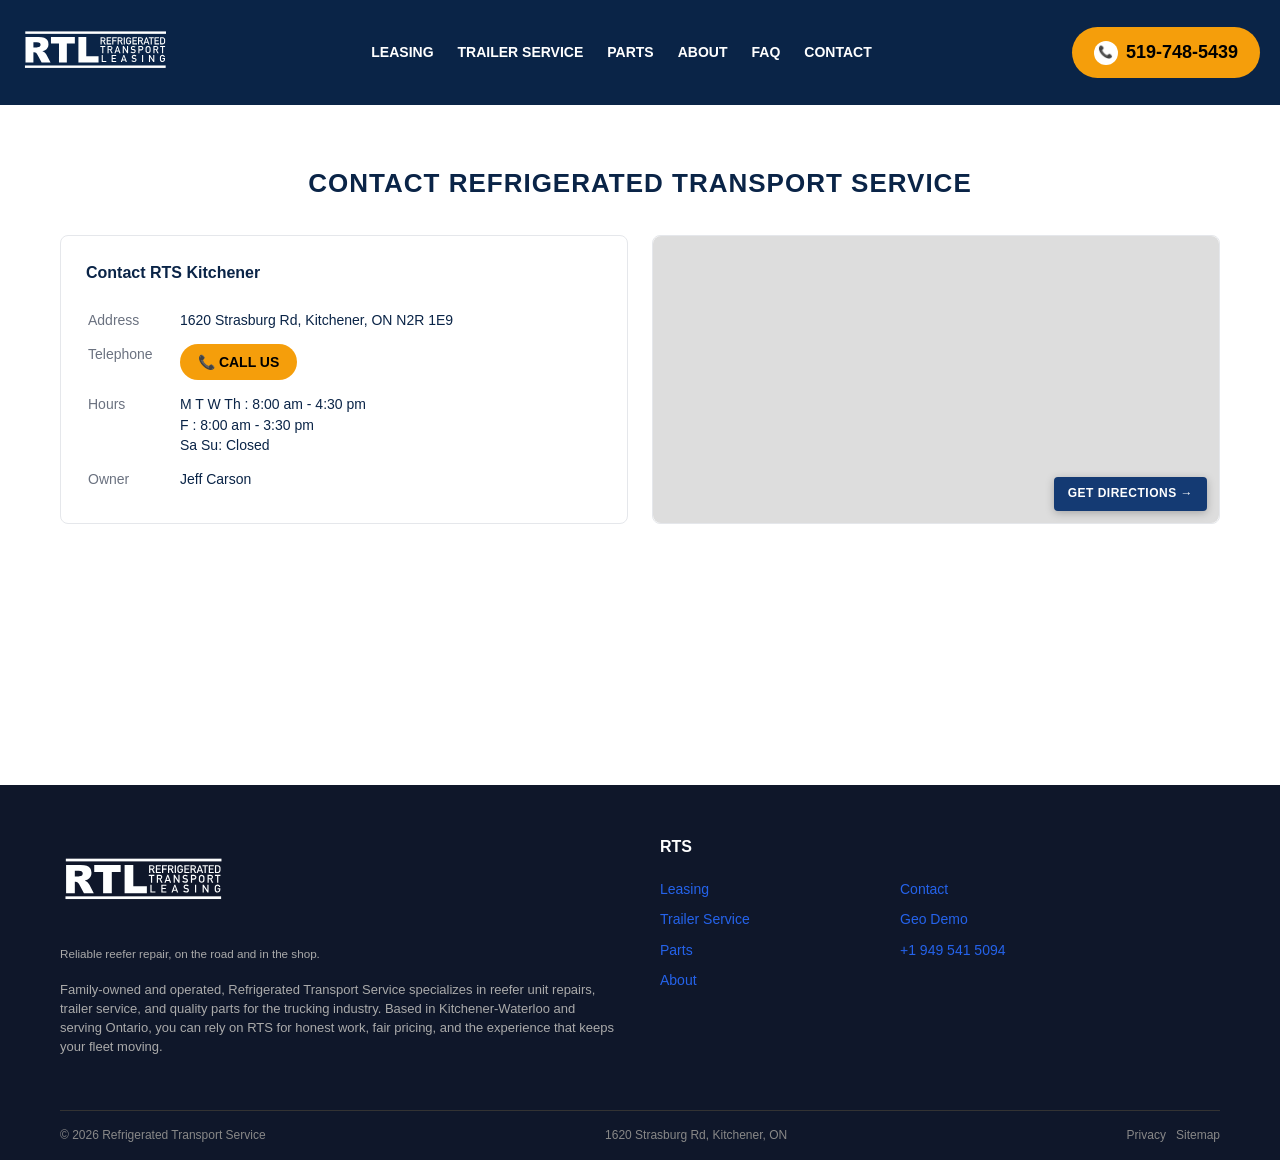
<file: contact.html>
<!DOCTYPE html>
<html lang="en">
<head>
<meta charset="UTF-8">
<meta name="viewport" content="width=device-width, initial-scale=1.0">
<title>Contact | Refrigerated Transport Service – Kitchener</title>
<link rel="stylesheet" href="styles.css?v=4">
<script type="application/ld+json">{"@context":"https://schema.org","@type":"LocalBusiness","@id":"#refrigerated-transport-service-(rts)","name":"Refrigerated Transport Service (RTS)","address":{"@type":"PostalAddress","streetAddress":"1620 Strasburg Rd, Kitchener, ON N2R 1E9","addressLocality":"Kitchener"},"telephone":"519-748-5439","openingHoursSpecification":[{"@type":"OpeningHoursSpecification","dayOfWeek":"Monday","opens":"08:00","closes":"16:30"},{"@type":"OpeningHoursSpecification","dayOfWeek":"Tuesday","opens":"08:00","closes":"16:30"},{"@type":"OpeningHoursSpecification","dayOfWeek":"Wednesday","opens":"08:00","closes":"16:30"},{"@type":"OpeningHoursSpecification","dayOfWeek":"Thursday","opens":"08:00","closes":"16:30"},{"@type":"OpeningHoursSpecification","dayOfWeek":"Friday","opens":"08:00","closes":"15:30"}],"aggregateRating":{"@type":"AggregateRating","ratingValue":4.8,"reviewCount":13},"areaServed":[{"@type":"City","name":"Kitchener"},{"@type":"Place","name":"Cambridge"},{"@type":"Place","name":"Guelph"},{"@type":"Place","name":"Windsor"},{"@type":"Place","name":"London"},{"@type":"Place","name":"Sarnia"},{"@type":"Place","name":"Chatham-Kent"},{"@type":"Place","name":"Brantford"},{"@type":"Place","name":"Stratford"},{"@type":"Place","name":"Woodstock"},{"@type":"Place","name":"St. Thomas"},{"@type":"Place","name":"Owen Sound"},{"@type":"Place","name":"Toronto"},{"@type":"Place","name":"Mississauga"},{"@type":"Place","name":"Brampton"},{"@type":"Place","name":"Hamilton"},{"@type":"Place","name":"Markham"},{"@type":"Place","name":"Vaughan"},{"@type":"Place","name":"Oakville"},{"@type":"Place","name":"Burlington"},{"@type":"Place","name":"Oshawa"},{"@type":"Place","name":"St. Catharines"},{"@type":"Place","name":"Niagara Falls"},{"@type":"Place","name":"Barrie"},{"@type":"Place","name":"Peterborough"},{"@type":"Place","name":"Waterloo Region"}],"hasOfferCatalog":{"@type":"OfferCatalog","name":"Refrigerated Transport Service (RTS) Services","itemListElement":[{"@type":"Service","name":"Reefer Diagnostics & Repair","description":"Service Thermo King SLX/SLX-i and Carrier Transicold Vector and X4 systems. Refrigerant levels, defrost cycles, control-board issues, electrical, and routine preventive maintenance. Handle R-404A, R-452A, and A2L refrigerants (R-454C). Top-ups, recharges, and full evacuations to spec.","provider":{"@type":"LocalBusiness","name":"Refrigerated Transport Service (RTS)"},"areaServed":{"@type":"AdministrativeArea","name":"Ontario"}},{"@type":"Service","name":"Trailer Service & Repair","description":"Brakes, lighting, suspension, doors, and structural repairs. Keep trailers DOT-inspection ready and back on the road quickly. From routine maintenance to emergency fixes for Utility, Great Dane, Wabash, and Hyundai trailers.","provider":{"@type":"LocalBusiness","name":"Refrigerated Transport Service (RTS)"},"areaServed":{"@type":"AdministrativeArea","name":"Ontario"}},{"@type":"Service","name":"Mobile On-Site Repair","description":"Come to your yard or roadside across Ontario to get equipment back on the road quickly, minimizing downtime and protecting loads. Critical for cold-chain fleets where every hour a reefer is broken means freight at risk.","provider":{"@type":"LocalBusiness","name":"Refrigerated Transport Service (RTS)"},"areaServed":{"@type":"AdministrativeArea","name":"Ontario"}},{"@type":"Service","name":"Parts & Accessories","description":"Genuine OEM and quality aftermarket parts in stock for same-day turnaround. Drive belts, door seals, gaskets, filters, refrigerant, temperature sensors, brake and suspension components \u2014 all DOT-spec.","provider":{"@type":"LocalBusiness","name":"Refrigerated Transport Service (RTS)"},"areaServed":{"@type":"AdministrativeArea","name":"Ontario"}},{"@type":"Service","name":"Refrigerated Trailer Leasing","description":"53' reefer trailers for rent. Outside: 53' L \u00d7 102\u215c' W \u00d7 13' 6' H. Inside: 52.58' L \u00d7 97\u00bd' W \u00d7 104\u215b' H. GVWR 65,000 lbs, payload 55,000 lbs. Designed to maintain specific temperatures for safe transport of perishables.","provider":{"@type":"LocalBusiness","name":"Refrigerated Transport Service (RTS)"},"areaServed":{"@type":"AdministrativeArea","name":"Ontario"}}]}}</script>
</head>
<body>

  <!-- Main nav -->
  <nav class="main-nav">
    <a class="logo" href="index.html" aria-label="Refrigerated Transport Service - home">
      <img src="assets/logo.svg"
           onerror="this.onerror=null;this.src='https://placehold.co/200x40/ffffff/143a73?text=RTS+LOGO';"
           alt="Refrigerated Transport Service logo">
    </a>
    <button class="hamburger" aria-label="Menu" aria-expanded="false" aria-controls="primary-nav">
      <span></span><span></span><span></span>
    </button>
    <ul class="nav-links" id="primary-nav">
      <li><a href="leasing.html">LEASING</a></li>
      <li><a href="trailer-service.html">TRAILER SERVICE</a></li>
      <li><a href="parts.html">PARTS</a></li>
      <li><a href="about.html">ABOUT</a></li>
      <li><a href="faq.html">FAQ</a></li>
      <li><a href="contact.html">CONTACT</a></li>
    </ul>
    <a href="tel:+15197485439" class="phone-btn">519-748-5439</a>
  </nav>

  <!-- Contact page -->
  <section class="services-row contact-page">
    <div class="container">
      <h1 class="contact-page-heading">Contact Refrigerated Transport Service</h1>
      <div class="contact-page-grid">
        <div class="service-card">
          <h3>Contact RTS Kitchener</h3>
          <table class="contact-table">
            <tr><td>Address</td><td>1620 Strasburg Rd, Kitchener, ON N2R 1E9</td></tr>
            <tr><td>Telephone</td><td><a class="call-btn" href="tel:+15197485439">📞 CALL US</a></td></tr>
            <tr><td>Hours</td><td>M T W Th : 8:00 am - 4:30 pm<br>F : 8:00 am - 3:30 pm<br>Sa Su: Closed</td></tr>
            <tr><td>Owner</td><td>Jeff Carson</td></tr>
          </table>
        </div>
        <div class="service-card" style="padding:0;">
          <div class="map-card">
            <iframe
              src="https://maps.google.com/maps?q=Refrigerated+Transport+Service,+1620+Strasburg+Rd,+Kitchener,+ON+N2R+1E9&z=16&output=embed"
              allowfullscreen=""
              loading="lazy"
              referrerpolicy="no-referrer-when-downgrade"
              title="RTS Kitchener location map">
            </iframe>
            <a class="map-directions"
               href="https://www.google.com/maps/place/Refrigerated+Transport+Service/@43.3980952,-80.4681545,17z/data=!4m14!1m7!3m6!1s0x882bf55a2234cfe5:0xb8d7e15591bd03b4!2sRefrigerated+Transport+Service!8m2!3d43.3980952!4d-80.4681545!16s%2Fg%2F1tlbk621!3m5!1s0x882bf55a2234cfe5:0xb8d7e15591bd03b4!8m2!3d43.3980952!4d-80.4681545!16s%2Fg%2F1tlbk621"
               target="_blank" rel="noopener">Get Directions →</a>
          </div>
        </div>
      </div>
    </div>
  </section>

  <!-- Footer -->
  <footer>
    <div class="container">
      <div class="footer-grid">
        <div>
          <div class="logo">
            <img src="assets/logo.svg"
                 onerror="this.onerror=null;this.src='https://placehold.co/200x40/0f172a/ffffff?text=RTS+LOGO';"
                 alt="Refrigerated Transport Service">
          </div>
          <small style="color:#aaa;">Reliable reefer repair, on the road and in the shop.</small>
          <p style="margin-top:18px;color:#aaa;font-size:13px;">
            Family-owned and operated, Refrigerated Transport Service specializes in reefer unit repairs, trailer
            service, and quality parts for the trucking industry. Based in Kitchener-Waterloo and serving
            Ontario, you can rely on RTS for honest work, fair pricing, and the experience that keeps your fleet
            moving.
          </p>
        </div>

        <div>
          <h4>RTS</h4>
          <ul>
            <li><a href="leasing.html">Leasing</a></li>
            <li><a href="trailer-service.html">Trailer Service</a></li>
            <li><a href="parts.html">Parts</a></li>
            <li><a href="about.html">About</a></li>
            <li><a href="contact.html">Contact</a></li>
            <li><a href="geo-demo/index.html">Geo Demo</a></li>
            <li><a href="tel:+19495415094">+1 949 541 5094</a></li>
          </ul>
        </div>

      </div>

      <div class="footer-bottom">
        <span>© 2026 Refrigerated Transport Service</span>
        <span class="powered">1620 Strasburg Rd, Kitchener, ON</span>
        <span><a href="#">Privacy</a> &nbsp; <a href="#">Sitemap</a></span>
      </div>
    </div>
  </footer>

<script src="scripts.js" defer></script>
</body>
</html>
</file>
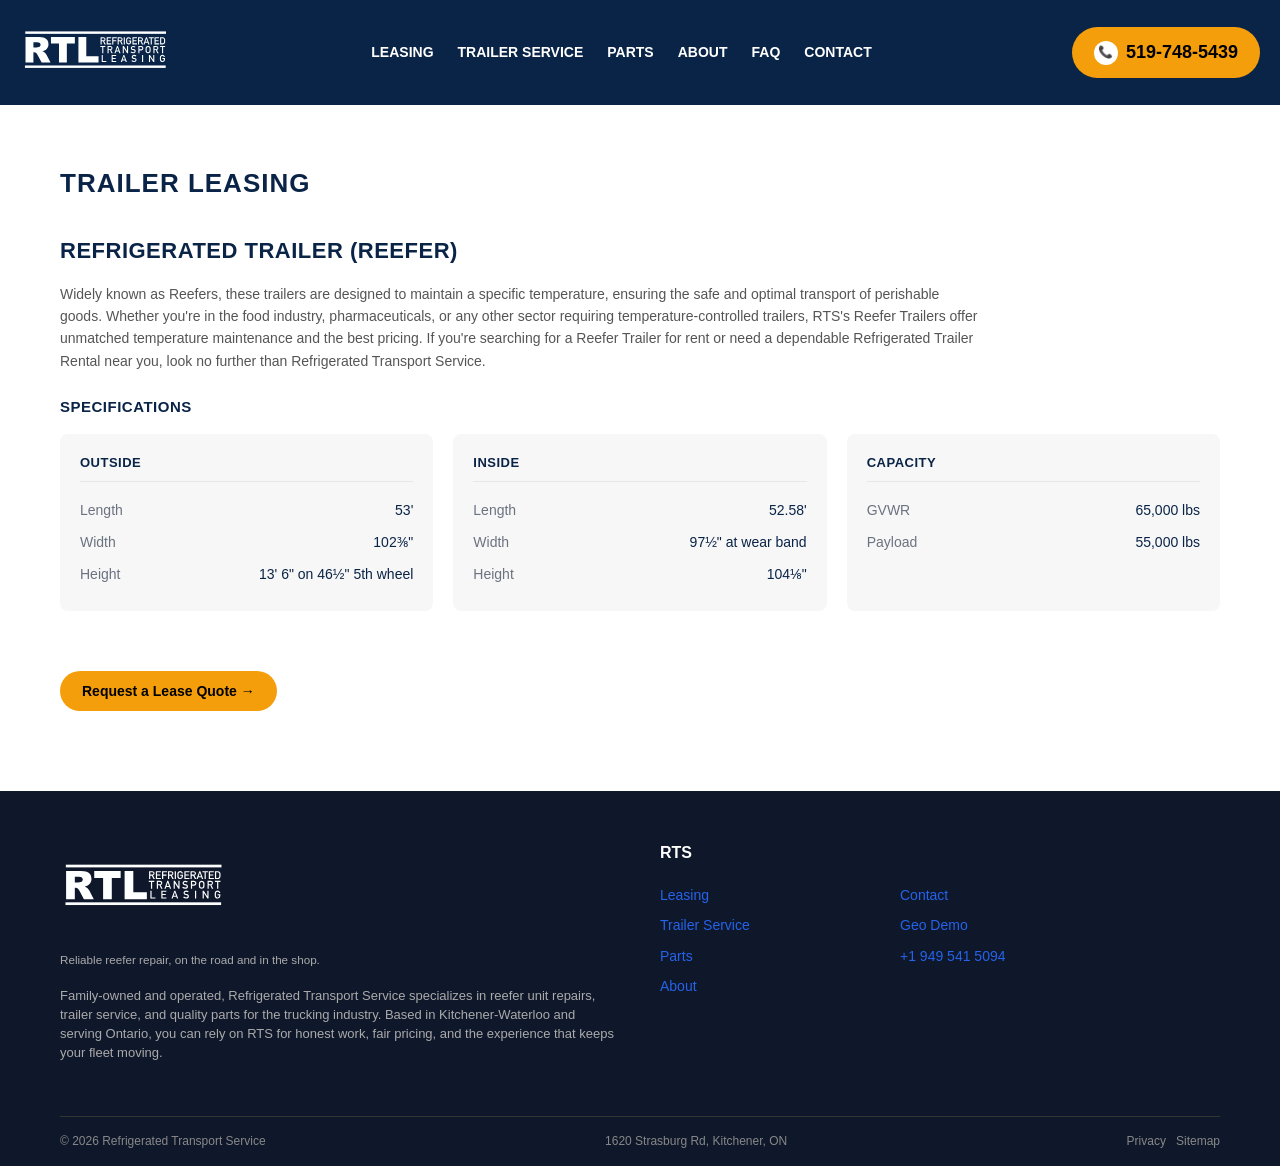
<file: leasing.html>
<!DOCTYPE html>
<html lang="en">
<head>
<meta charset="UTF-8">
<meta name="viewport" content="width=device-width, initial-scale=1.0">
<title>Leasing | Refrigerated Transport Service – Kitchener</title>
<link rel="stylesheet" href="styles.css?v=4">
<script type="application/ld+json">{"@context":"https://schema.org","@type":"LocalBusiness","@id":"#refrigerated-transport-service-(rts)","name":"Refrigerated Transport Service (RTS)","address":{"@type":"PostalAddress","streetAddress":"1620 Strasburg Rd, Kitchener, ON N2R 1E9","addressLocality":"Kitchener"},"telephone":"519-748-5439","openingHoursSpecification":[{"@type":"OpeningHoursSpecification","dayOfWeek":"Monday","opens":"08:00","closes":"16:30"},{"@type":"OpeningHoursSpecification","dayOfWeek":"Tuesday","opens":"08:00","closes":"16:30"},{"@type":"OpeningHoursSpecification","dayOfWeek":"Wednesday","opens":"08:00","closes":"16:30"},{"@type":"OpeningHoursSpecification","dayOfWeek":"Thursday","opens":"08:00","closes":"16:30"},{"@type":"OpeningHoursSpecification","dayOfWeek":"Friday","opens":"08:00","closes":"15:30"}],"aggregateRating":{"@type":"AggregateRating","ratingValue":4.8,"reviewCount":13},"areaServed":[{"@type":"City","name":"Kitchener"},{"@type":"Place","name":"Cambridge"},{"@type":"Place","name":"Guelph"},{"@type":"Place","name":"Windsor"},{"@type":"Place","name":"London"},{"@type":"Place","name":"Sarnia"},{"@type":"Place","name":"Chatham-Kent"},{"@type":"Place","name":"Brantford"},{"@type":"Place","name":"Stratford"},{"@type":"Place","name":"Woodstock"},{"@type":"Place","name":"St. Thomas"},{"@type":"Place","name":"Owen Sound"},{"@type":"Place","name":"Toronto"},{"@type":"Place","name":"Mississauga"},{"@type":"Place","name":"Brampton"},{"@type":"Place","name":"Hamilton"},{"@type":"Place","name":"Markham"},{"@type":"Place","name":"Vaughan"},{"@type":"Place","name":"Oakville"},{"@type":"Place","name":"Burlington"},{"@type":"Place","name":"Oshawa"},{"@type":"Place","name":"St. Catharines"},{"@type":"Place","name":"Niagara Falls"},{"@type":"Place","name":"Barrie"},{"@type":"Place","name":"Peterborough"},{"@type":"Place","name":"Waterloo Region"}],"hasOfferCatalog":{"@type":"OfferCatalog","name":"Refrigerated Transport Service (RTS) Services","itemListElement":[{"@type":"Service","name":"Reefer Diagnostics & Repair","description":"Service Thermo King SLX/SLX-i and Carrier Transicold Vector and X4 systems. Refrigerant levels, defrost cycles, control-board issues, electrical, and routine preventive maintenance. Handle R-404A, R-452A, and A2L refrigerants (R-454C). Top-ups, recharges, and full evacuations to spec.","provider":{"@type":"LocalBusiness","name":"Refrigerated Transport Service (RTS)"},"areaServed":{"@type":"AdministrativeArea","name":"Ontario"}},{"@type":"Service","name":"Trailer Service & Repair","description":"Brakes, lighting, suspension, doors, and structural repairs. Keep trailers DOT-inspection ready and back on the road quickly. From routine maintenance to emergency fixes for Utility, Great Dane, Wabash, and Hyundai trailers.","provider":{"@type":"LocalBusiness","name":"Refrigerated Transport Service (RTS)"},"areaServed":{"@type":"AdministrativeArea","name":"Ontario"}},{"@type":"Service","name":"Mobile On-Site Repair","description":"Come to your yard or roadside across Ontario to get equipment back on the road quickly, minimizing downtime and protecting loads. Critical for cold-chain fleets where every hour a reefer is broken means freight at risk.","provider":{"@type":"LocalBusiness","name":"Refrigerated Transport Service (RTS)"},"areaServed":{"@type":"AdministrativeArea","name":"Ontario"}},{"@type":"Service","name":"Parts & Accessories","description":"Genuine OEM and quality aftermarket parts in stock for same-day turnaround. Drive belts, door seals, gaskets, filters, refrigerant, temperature sensors, brake and suspension components \u2014 all DOT-spec.","provider":{"@type":"LocalBusiness","name":"Refrigerated Transport Service (RTS)"},"areaServed":{"@type":"AdministrativeArea","name":"Ontario"}},{"@type":"Service","name":"Refrigerated Trailer Leasing","description":"53' reefer trailers for rent. Outside: 53' L \u00d7 102\u215c' W \u00d7 13' 6' H. Inside: 52.58' L \u00d7 97\u00bd' W \u00d7 104\u215b' H. GVWR 65,000 lbs, payload 55,000 lbs. Designed to maintain specific temperatures for safe transport of perishables.","provider":{"@type":"LocalBusiness","name":"Refrigerated Transport Service (RTS)"},"areaServed":{"@type":"AdministrativeArea","name":"Ontario"}}]}}</script>
</head>
<body>

  <!-- Main nav -->
  <nav class="main-nav">
    <a class="logo" href="index.html" aria-label="Refrigerated Transport Service - home">
      <img src="assets/logo.svg"
           onerror="this.onerror=null;this.src='https://placehold.co/200x40/ffffff/143a73?text=RTS+LOGO';"
           alt="Refrigerated Transport Service logo">
    </a>
    <button class="hamburger" aria-label="Menu" aria-expanded="false" aria-controls="primary-nav">
      <span></span><span></span><span></span>
    </button>
    <ul class="nav-links" id="primary-nav">
      <li><a href="leasing.html">LEASING</a></li>
      <li><a href="trailer-service.html">TRAILER SERVICE</a></li>
      <li><a href="parts.html">PARTS</a></li>
      <li><a href="about.html">ABOUT</a></li>
      <li><a href="faq.html">FAQ</a></li>
      <li><a href="contact.html">CONTACT</a></li>
    </ul>
    <a href="tel:+15197485439" class="phone-btn">519-748-5439</a>
  </nav>

  <!-- Leasing page -->
  <section class="info-row reefer-page leasing-page">
    <div class="container">
      <h1 class="page-heading">Trailer Leasing</h1>

      <div class="leasing-item">
        <h2>Refrigerated Trailer (Reefer)</h2>
        <p>
          Widely known as Reefers, these trailers are designed to maintain a specific temperature, ensuring the
          safe and optimal transport of perishable goods. Whether you're in the food industry, pharmaceuticals,
          or any other sector requiring temperature-controlled trailers, RTS's Reefer Trailers offer unmatched
          temperature maintenance and the best pricing. If you're searching for a Reefer Trailer for rent or
          need a dependable Refrigerated Trailer Rental near you, look no further than Refrigerated Transport
          Service.
        </p>

        <h3>Specifications</h3>
        <div class="specs-grid">
          <div class="spec-block">
            <h4>Outside</h4>
            <table>
              <tr><td>Length</td><td>53'</td></tr>
              <tr><td>Width</td><td>102⅜"</td></tr>
              <tr><td>Height</td><td>13' 6" on 46½" 5th wheel</td></tr>
            </table>
          </div>
          <div class="spec-block">
            <h4>Inside</h4>
            <table>
              <tr><td>Length</td><td>52.58'</td></tr>
              <tr><td>Width</td><td>97½" at wear band</td></tr>
              <tr><td>Height</td><td>104⅛"</td></tr>
            </table>
          </div>
          <div class="spec-block">
            <h4>Capacity</h4>
            <table>
              <tr><td>GVWR</td><td>65,000 lbs</td></tr>
              <tr><td>Payload</td><td>55,000 lbs</td></tr>
            </table>
          </div>
        </div>
      </div>

      <a href="tel:+15197485439" class="page-cta">Request a Lease Quote →</a>
    </div>
  </section>

  <!-- Footer -->
  <footer>
    <div class="container">
      <div class="footer-grid">
        <div>
          <div class="logo">
            <img src="assets/logo.svg"
                 onerror="this.onerror=null;this.src='https://placehold.co/200x40/0f172a/ffffff?text=RTS+LOGO';"
                 alt="Refrigerated Transport Service">
          </div>
          <small style="color:#aaa;">Reliable reefer repair, on the road and in the shop.</small>
          <p style="margin-top:18px;color:#aaa;font-size:13px;">
            Family-owned and operated, Refrigerated Transport Service specializes in reefer unit repairs, trailer
            service, and quality parts for the trucking industry. Based in Kitchener-Waterloo and serving
            Ontario, you can rely on RTS for honest work, fair pricing, and the experience that keeps your fleet
            moving.
          </p>
        </div>

        <div>
          <h4>RTS</h4>
          <ul>
            <li><a href="leasing.html">Leasing</a></li>
            <li><a href="trailer-service.html">Trailer Service</a></li>
            <li><a href="parts.html">Parts</a></li>
            <li><a href="about.html">About</a></li>
            <li><a href="contact.html">Contact</a></li>
            <li><a href="geo-demo/index.html">Geo Demo</a></li>
            <li><a href="tel:+19495415094">+1 949 541 5094</a></li>
          </ul>
        </div>

      </div>

      <div class="footer-bottom">
        <span>© 2026 Refrigerated Transport Service</span>
        <span class="powered">1620 Strasburg Rd, Kitchener, ON</span>
        <span><a href="#">Privacy</a> &nbsp; <a href="#">Sitemap</a></span>
      </div>
    </div>
  </footer>
<script src="scripts.js" defer></script>
</body>
</html>
</file>
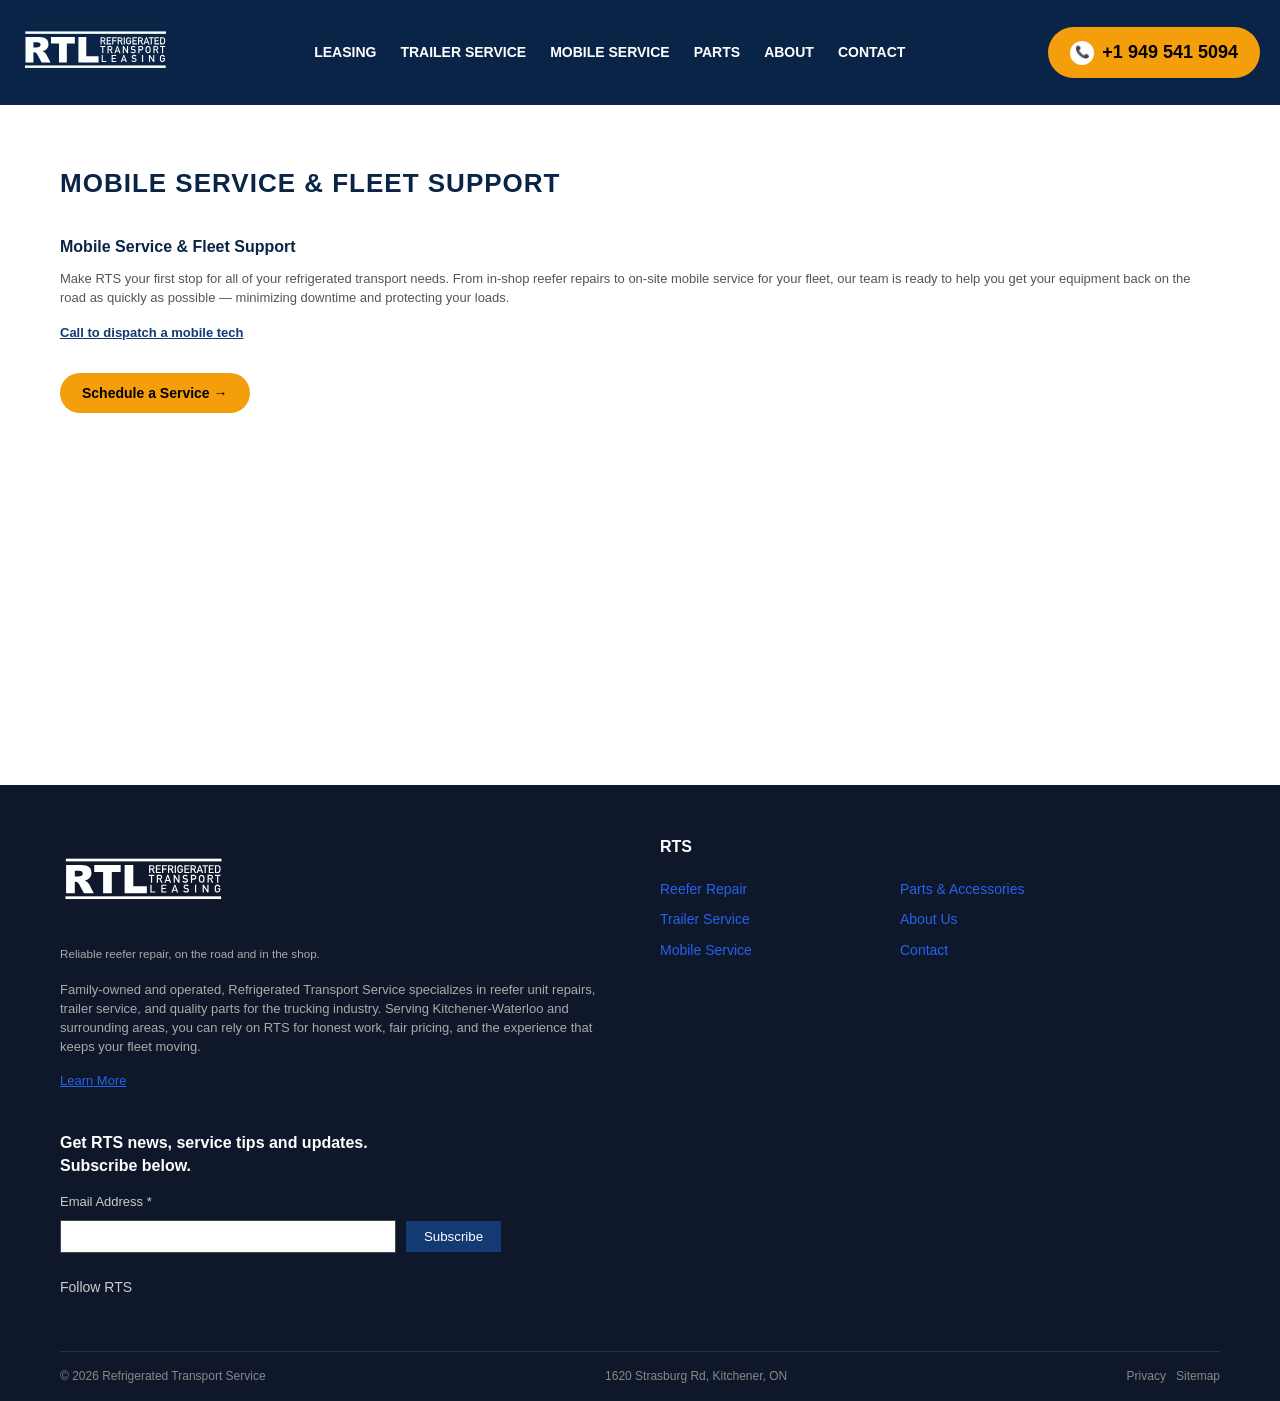
<file: mobile-service.html>
<!DOCTYPE html>
<html lang="en">
<head>
<meta charset="UTF-8">
<meta name="viewport" content="width=device-width, initial-scale=1.0">
<title>Mobile Service | Refrigerated Transport Service – Kitchener</title>
<link rel="stylesheet" href="styles.css">
</head>
<body>

  <!-- Main nav -->
  <nav class="main-nav">
    <a class="logo" href="index.html" aria-label="Refrigerated Transport Service - home">
      <img src="assets/logo.svg"
           onerror="this.onerror=null;this.src='https://placehold.co/200x40/ffffff/143a73?text=RTS+LOGO';"
           alt="Refrigerated Transport Service logo">
    </a>
    <button class="hamburger" aria-label="Menu" aria-expanded="false" aria-controls="primary-nav">
      <span></span><span></span><span></span>
    </button>
    <ul class="nav-links" id="primary-nav">
      <li><a href="leasing.html">LEASING</a></li>
      <li><a href="trailer-service.html">TRAILER SERVICE</a></li>
      <li><a href="mobile-service.html">MOBILE SERVICE</a></li>
      <li><a href="#parts">PARTS</a></li>
      <li><a href="about.html">ABOUT</a></li>
      <li><a href="contact.html">CONTACT</a></li>
    </ul>
    <a href="tel:+19495415094" class="phone-btn">+1 949 541 5094</a>
  </nav>

  <!-- Reefer Repair page -->
  <section class="info-row reefer-page mobile-page">
    <div class="container">
      <h1 class="page-heading">Mobile Service &amp; Fleet Support</h1>
      <div class="info-grid">
        <div class="info-item">
          <div>
            <h3>Mobile Service &amp; Fleet Support</h3>
            <p>
              Make RTS your first stop for all of your refrigerated transport needs. From in-shop reefer repairs
              to on-site mobile service for your fleet, our team is ready to help you get your equipment back
              on the road as quickly as possible — minimizing downtime and protecting your loads.
            </p>
            <a href="tel:+19495415094">Call to dispatch a mobile tech</a>
          </div>
        </div>
      </div>
      <a href="tel:+19495415094" class="page-cta">Schedule a Service →</a>
    </div>
  </section>

  <!-- Footer -->
  <footer>
    <div class="container">
      <div class="footer-grid">
        <div>
          <div class="logo">
            <img src="assets/logo.svg"
                 onerror="this.onerror=null;this.src='https://placehold.co/200x40/0f172a/ffffff?text=RTS+LOGO';"
                 alt="Refrigerated Transport Service">
          </div>
          <small style="color:#aaa;">Reliable reefer repair, on the road and in the shop.</small>
          <p style="margin-top:18px;color:#aaa;font-size:13px;">
            Family-owned and operated, Refrigerated Transport Service specializes in reefer unit repairs, trailer
            service, and quality parts for the trucking industry. Serving Kitchener-Waterloo and surrounding
            areas, you can rely on RTS for honest work, fair pricing, and the experience that keeps your fleet
            moving.
          </p>
          <a href="#" class="learn-more">Learn More</a>
        </div>

        <div>
          <h4>RTS</h4>
          <ul>
            <li><a href="#">Reefer Repair</a></li>
            <li><a href="#">Trailer Service</a></li>
            <li><a href="#">Mobile Service</a></li>
            <li><a href="#">Parts &amp; Accessories</a></li>
            <li><a href="#">About Us</a></li>
            <li><a href="#">Contact</a></li>
          </ul>
        </div>

        <div>
          <h4>Get RTS news, service tips and updates.<br>Subscribe below.</h4>
          <form class="newsletter" onsubmit="event.preventDefault();">
            <label style="display:block;margin-bottom:8px;font-size:13px;">Email Address *</label>
            <input type="email" placeholder="">
            <button type="submit">Subscribe</button>
          </form>
          <p style="margin-top:24px;">Follow RTS</p>
        </div>
      </div>

      <div class="footer-bottom">
        <span>© 2026 Refrigerated Transport Service</span>
        <span class="powered">1620 Strasburg Rd, Kitchener, ON</span>
        <span><a href="#">Privacy</a> &nbsp; <a href="#">Sitemap</a></span>
      </div>
    </div>
  </footer>

<script src="scripts.js" defer></script>
</body>
</html>
</file>
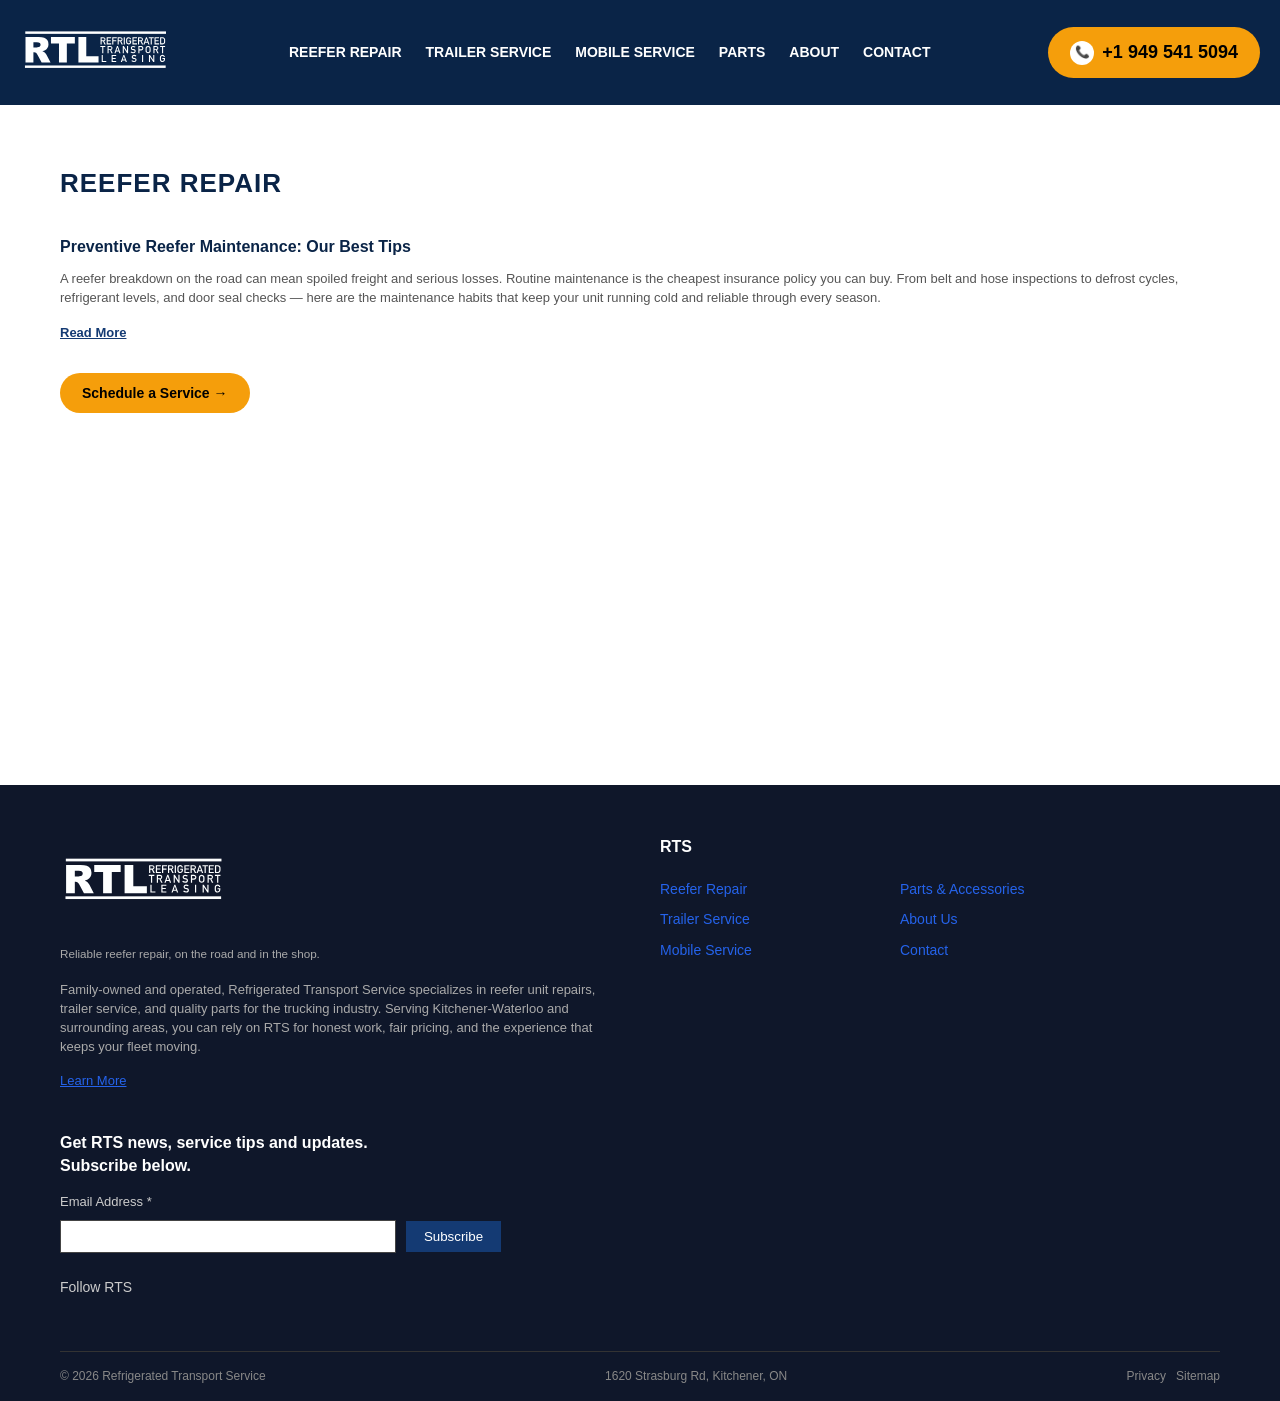
<file: reefer-repair.html>
<!DOCTYPE html>
<html lang="en">
<head>
<meta charset="UTF-8">
<meta name="viewport" content="width=device-width, initial-scale=1.0">
<title>Reefer Repair | Refrigerated Transport Service – Kitchener</title>
<link rel="stylesheet" href="styles.css">
</head>
<body>

  <!-- Main nav -->
  <nav class="main-nav">
    <a class="logo" href="index.html" aria-label="Refrigerated Transport Service - home">
      <img src="assets/logo.svg"
           onerror="this.onerror=null;this.src='https://placehold.co/200x40/ffffff/143a73?text=RTS+LOGO';"
           alt="Refrigerated Transport Service logo">
    </a>
    <button class="hamburger" aria-label="Menu" aria-expanded="false" aria-controls="primary-nav">
      <span></span><span></span><span></span>
    </button>
    <ul class="nav-links" id="primary-nav">
      <li><a href="reefer-repair.html">REEFER REPAIR</a></li>
      <li><a href="#trailer">TRAILER SERVICE</a></li>
      <li><a href="mobile-service.html">MOBILE SERVICE</a></li>
      <li><a href="#parts">PARTS</a></li>
      <li><a href="about.html">ABOUT</a></li>
      <li><a href="contact.html">CONTACT</a></li>
    </ul>
    <a href="tel:+19495415094" class="phone-btn">+1 949 541 5094</a>
  </nav>

  <!-- Reefer Repair page -->
  <section class="info-row reefer-page">
    <div class="container">
      <h1 class="page-heading">Reefer Repair</h1>
      <div class="info-grid">
        <div class="info-item">
          <div>
            <h3>Preventive Reefer Maintenance: Our Best Tips</h3>
            <p>
              A reefer breakdown on the road can mean spoiled freight and serious losses. Routine maintenance is
              the cheapest insurance policy you can buy. From belt and hose inspections to defrost cycles,
              refrigerant levels, and door seal checks — here are the maintenance habits that keep your unit
              running cold and reliable through every season.
            </p>
            <a href="#">Read More</a>
          </div>
        </div>
      </div>
      <a href="tel:+19495415094" class="page-cta">Schedule a Service →</a>
    </div>
  </section>

  <!-- Footer -->
  <footer>
    <div class="container">
      <div class="footer-grid">
        <div>
          <div class="logo">
            <img src="assets/logo.svg"
                 onerror="this.onerror=null;this.src='https://placehold.co/200x40/0f172a/ffffff?text=RTS+LOGO';"
                 alt="Refrigerated Transport Service">
          </div>
          <small style="color:#aaa;">Reliable reefer repair, on the road and in the shop.</small>
          <p style="margin-top:18px;color:#aaa;font-size:13px;">
            Family-owned and operated, Refrigerated Transport Service specializes in reefer unit repairs, trailer
            service, and quality parts for the trucking industry. Serving Kitchener-Waterloo and surrounding
            areas, you can rely on RTS for honest work, fair pricing, and the experience that keeps your fleet
            moving.
          </p>
          <a href="#" class="learn-more">Learn More</a>
        </div>

        <div>
          <h4>RTS</h4>
          <ul>
            <li><a href="#">Reefer Repair</a></li>
            <li><a href="#">Trailer Service</a></li>
            <li><a href="#">Mobile Service</a></li>
            <li><a href="#">Parts &amp; Accessories</a></li>
            <li><a href="#">About Us</a></li>
            <li><a href="#">Contact</a></li>
          </ul>
        </div>

        <div>
          <h4>Get RTS news, service tips and updates.<br>Subscribe below.</h4>
          <form class="newsletter" onsubmit="event.preventDefault();">
            <label style="display:block;margin-bottom:8px;font-size:13px;">Email Address *</label>
            <input type="email" placeholder="">
            <button type="submit">Subscribe</button>
          </form>
          <p style="margin-top:24px;">Follow RTS</p>
        </div>
      </div>

      <div class="footer-bottom">
        <span>© 2026 Refrigerated Transport Service</span>
        <span class="powered">1620 Strasburg Rd, Kitchener, ON</span>
        <span><a href="#">Privacy</a> &nbsp; <a href="#">Sitemap</a></span>
      </div>
    </div>
  </footer>

<script src="scripts.js" defer></script>
</body>
</html>
</file>
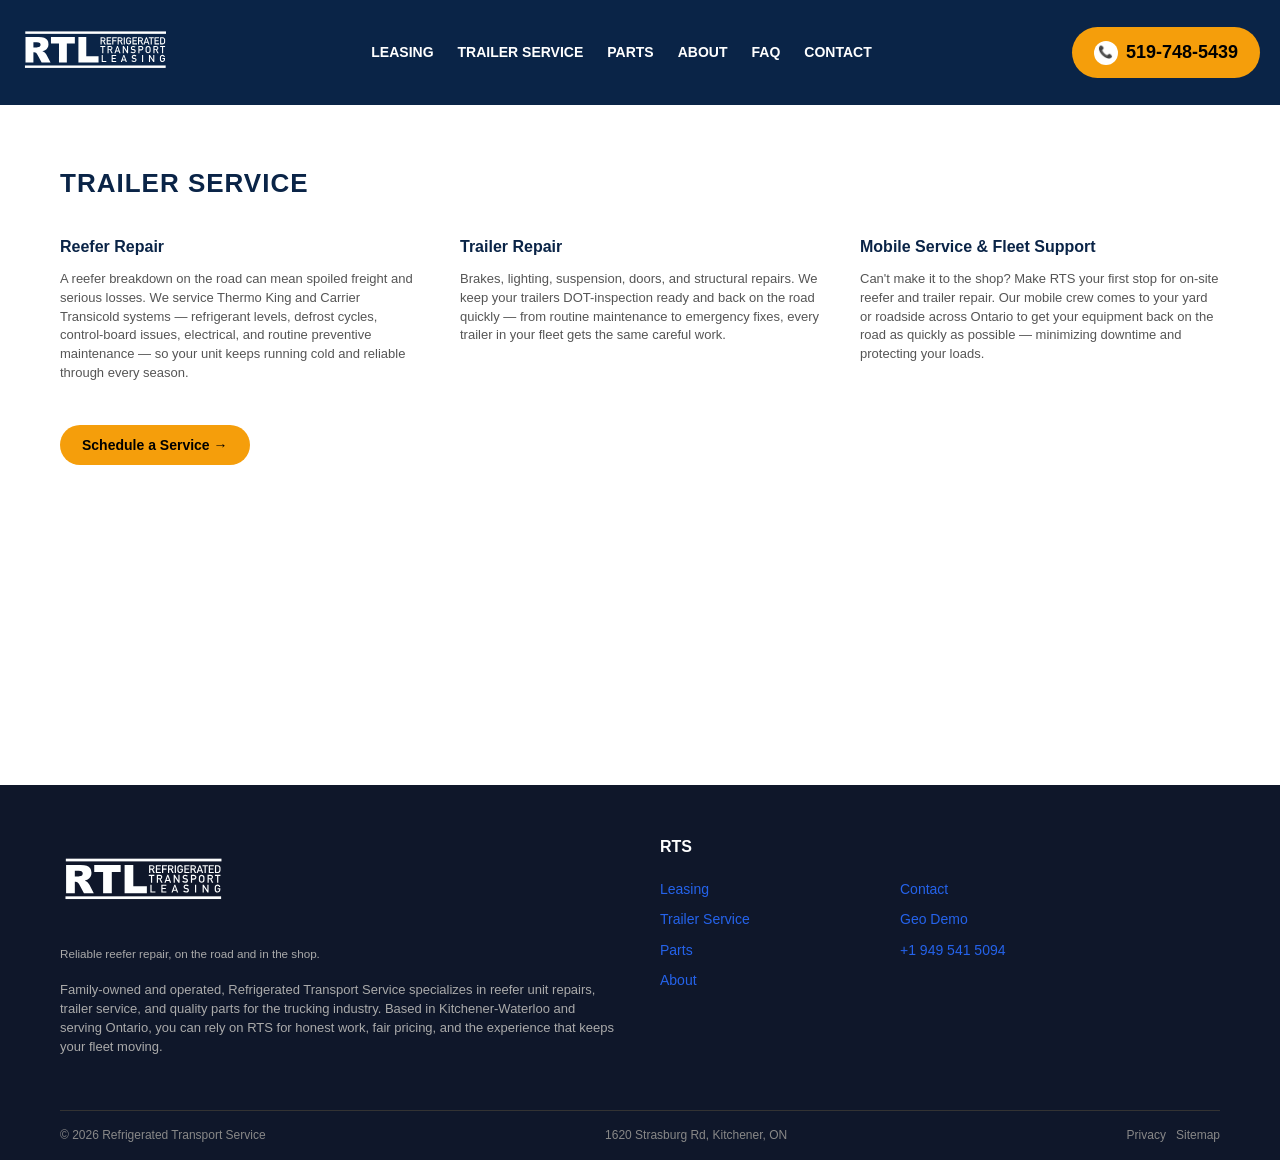
<file: trailer-service.html>
<!DOCTYPE html>
<html lang="en">
<head>
<meta charset="UTF-8">
<meta name="viewport" content="width=device-width, initial-scale=1.0">
<title>Trailer Service | Refrigerated Transport Service – Kitchener</title>
<link rel="stylesheet" href="styles.css?v=4">
<script type="application/ld+json">{"@context":"https://schema.org","@type":"LocalBusiness","@id":"#refrigerated-transport-service-(rts)","name":"Refrigerated Transport Service (RTS)","address":{"@type":"PostalAddress","streetAddress":"1620 Strasburg Rd, Kitchener, ON N2R 1E9","addressLocality":"Kitchener"},"telephone":"519-748-5439","openingHoursSpecification":[{"@type":"OpeningHoursSpecification","dayOfWeek":"Monday","opens":"08:00","closes":"16:30"},{"@type":"OpeningHoursSpecification","dayOfWeek":"Tuesday","opens":"08:00","closes":"16:30"},{"@type":"OpeningHoursSpecification","dayOfWeek":"Wednesday","opens":"08:00","closes":"16:30"},{"@type":"OpeningHoursSpecification","dayOfWeek":"Thursday","opens":"08:00","closes":"16:30"},{"@type":"OpeningHoursSpecification","dayOfWeek":"Friday","opens":"08:00","closes":"15:30"}],"aggregateRating":{"@type":"AggregateRating","ratingValue":4.8,"reviewCount":13},"areaServed":[{"@type":"City","name":"Kitchener"},{"@type":"Place","name":"Cambridge"},{"@type":"Place","name":"Guelph"},{"@type":"Place","name":"Windsor"},{"@type":"Place","name":"London"},{"@type":"Place","name":"Sarnia"},{"@type":"Place","name":"Chatham-Kent"},{"@type":"Place","name":"Brantford"},{"@type":"Place","name":"Stratford"},{"@type":"Place","name":"Woodstock"},{"@type":"Place","name":"St. Thomas"},{"@type":"Place","name":"Owen Sound"},{"@type":"Place","name":"Toronto"},{"@type":"Place","name":"Mississauga"},{"@type":"Place","name":"Brampton"},{"@type":"Place","name":"Hamilton"},{"@type":"Place","name":"Markham"},{"@type":"Place","name":"Vaughan"},{"@type":"Place","name":"Oakville"},{"@type":"Place","name":"Burlington"},{"@type":"Place","name":"Oshawa"},{"@type":"Place","name":"St. Catharines"},{"@type":"Place","name":"Niagara Falls"},{"@type":"Place","name":"Barrie"},{"@type":"Place","name":"Peterborough"},{"@type":"Place","name":"Waterloo Region"}],"hasOfferCatalog":{"@type":"OfferCatalog","name":"Refrigerated Transport Service (RTS) Services","itemListElement":[{"@type":"Service","name":"Reefer Diagnostics & Repair","description":"Service Thermo King SLX/SLX-i and Carrier Transicold Vector and X4 systems. Refrigerant levels, defrost cycles, control-board issues, electrical, and routine preventive maintenance. Handle R-404A, R-452A, and A2L refrigerants (R-454C). Top-ups, recharges, and full evacuations to spec.","provider":{"@type":"LocalBusiness","name":"Refrigerated Transport Service (RTS)"},"areaServed":{"@type":"AdministrativeArea","name":"Ontario"}},{"@type":"Service","name":"Trailer Service & Repair","description":"Brakes, lighting, suspension, doors, and structural repairs. Keep trailers DOT-inspection ready and back on the road quickly. From routine maintenance to emergency fixes for Utility, Great Dane, Wabash, and Hyundai trailers.","provider":{"@type":"LocalBusiness","name":"Refrigerated Transport Service (RTS)"},"areaServed":{"@type":"AdministrativeArea","name":"Ontario"}},{"@type":"Service","name":"Mobile On-Site Repair","description":"Come to your yard or roadside across Ontario to get equipment back on the road quickly, minimizing downtime and protecting loads. Critical for cold-chain fleets where every hour a reefer is broken means freight at risk.","provider":{"@type":"LocalBusiness","name":"Refrigerated Transport Service (RTS)"},"areaServed":{"@type":"AdministrativeArea","name":"Ontario"}},{"@type":"Service","name":"Parts & Accessories","description":"Genuine OEM and quality aftermarket parts in stock for same-day turnaround. Drive belts, door seals, gaskets, filters, refrigerant, temperature sensors, brake and suspension components \u2014 all DOT-spec.","provider":{"@type":"LocalBusiness","name":"Refrigerated Transport Service (RTS)"},"areaServed":{"@type":"AdministrativeArea","name":"Ontario"}},{"@type":"Service","name":"Refrigerated Trailer Leasing","description":"53' reefer trailers for rent. Outside: 53' L \u00d7 102\u215c' W \u00d7 13' 6' H. Inside: 52.58' L \u00d7 97\u00bd' W \u00d7 104\u215b' H. GVWR 65,000 lbs, payload 55,000 lbs. Designed to maintain specific temperatures for safe transport of perishables.","provider":{"@type":"LocalBusiness","name":"Refrigerated Transport Service (RTS)"},"areaServed":{"@type":"AdministrativeArea","name":"Ontario"}}]}}</script>
</head>
<body>

  <!-- Main nav -->
  <nav class="main-nav">
    <a class="logo" href="index.html" aria-label="Refrigerated Transport Service - home">
      <img src="assets/logo.svg"
           onerror="this.onerror=null;this.src='https://placehold.co/200x40/ffffff/143a73?text=RTS+LOGO';"
           alt="Refrigerated Transport Service logo">
    </a>
    <button class="hamburger" aria-label="Menu" aria-expanded="false" aria-controls="primary-nav">
      <span></span><span></span><span></span>
    </button>
    <ul class="nav-links" id="primary-nav">
      <li><a href="leasing.html">LEASING</a></li>
      <li><a href="trailer-service.html">TRAILER SERVICE</a></li>
      <li><a href="parts.html">PARTS</a></li>
      <li><a href="about.html">ABOUT</a></li>
      <li><a href="faq.html">FAQ</a></li>
      <li><a href="contact.html">CONTACT</a></li>
    </ul>
    <a href="tel:+15197485439" class="phone-btn">519-748-5439</a>
  </nav>

  <!-- Reefer Repair page -->
  <section class="info-row reefer-page trailer-page">
    <div class="container">
      <h1 class="page-heading">Trailer Service</h1>
      <div class="info-grid">
        <div class="info-item">
          <div>
            <h3>Reefer Repair</h3>
            <p>
              A reefer breakdown on the road can mean spoiled freight and serious losses. We service Thermo King
              and Carrier Transicold systems — refrigerant levels, defrost cycles, control-board issues, electrical,
              and routine preventive maintenance — so your unit keeps running cold and reliable through every
              season.
            </p>
          </div>
        </div>
        <div class="info-item">
          <div>
            <h3>Trailer Repair</h3>
            <p>
              Brakes, lighting, suspension, doors, and structural repairs. We keep your trailers DOT-inspection
              ready and back on the road quickly — from routine maintenance to emergency fixes, every trailer in
              your fleet gets the same careful work.
            </p>
          </div>
        </div>
        <div class="info-item">
          <div>
            <h3>Mobile Service &amp; Fleet Support</h3>
            <p>
              Can't make it to the shop? Make RTS your first stop for on-site reefer and trailer repair. Our mobile
              crew comes to your yard or roadside across Ontario to get your equipment back on the road
              as quickly as possible — minimizing downtime and protecting your loads.
            </p>
          </div>
        </div>
      </div>
      <a href="tel:+15197485439" class="page-cta">Schedule a Service →</a>
    </div>
  </section>

  <!-- Footer -->
  <footer>
    <div class="container">
      <div class="footer-grid">
        <div>
          <div class="logo">
            <img src="assets/logo.svg"
                 onerror="this.onerror=null;this.src='https://placehold.co/200x40/0f172a/ffffff?text=RTS+LOGO';"
                 alt="Refrigerated Transport Service">
          </div>
          <small style="color:#aaa;">Reliable reefer repair, on the road and in the shop.</small>
          <p style="margin-top:18px;color:#aaa;font-size:13px;">
            Family-owned and operated, Refrigerated Transport Service specializes in reefer unit repairs, trailer
            service, and quality parts for the trucking industry. Based in Kitchener-Waterloo and serving
            Ontario, you can rely on RTS for honest work, fair pricing, and the experience that keeps your fleet
            moving.
          </p>
        </div>

        <div>
          <h4>RTS</h4>
          <ul>
            <li><a href="leasing.html">Leasing</a></li>
            <li><a href="trailer-service.html">Trailer Service</a></li>
            <li><a href="parts.html">Parts</a></li>
            <li><a href="about.html">About</a></li>
            <li><a href="contact.html">Contact</a></li>
            <li><a href="geo-demo/index.html">Geo Demo</a></li>
            <li><a href="tel:+19495415094">+1 949 541 5094</a></li>
          </ul>
        </div>

      </div>

      <div class="footer-bottom">
        <span>© 2026 Refrigerated Transport Service</span>
        <span class="powered">1620 Strasburg Rd, Kitchener, ON</span>
        <span><a href="#">Privacy</a> &nbsp; <a href="#">Sitemap</a></span>
      </div>
    </div>
  </footer>

<script src="scripts.js" defer></script>
</body>
</html>
</file>
<file: styles.css>
/* ---------- Reset & base ---------- */
*, *::before, *::after { box-sizing: border-box; }
html, body { margin: 0; padding: 0; }
body {
  font-family: Arial, Helvetica, sans-serif;
  color: #222;
  background: #fff;
  line-height: 1.45;
}
img { display: block; max-width: 100%; height: auto; }
a { color: inherit; text-decoration: none; }

:root {
  --primary: #143a73;        /* dark blue */
  --primary-dark: #0a2447;   /* deeper navy */
  --primary-light: #2563eb;  /* accent blue */
  --dark: #1f2937;
  --darker: #0f172a;
  --black: #000;
  --gray-bg: #2a3142;
  --accent: #f4b400;         /* gold accent for stars */
  --cta: #f59e0b;            /* amber CTA — pops on navy */
}

.container { width: 100%; max-width: 1200px; margin: 0 auto; padding: 0 20px; }

.stars { color: var(--accent); letter-spacing: 1px; font-size: 14px; }

/* ---------- Main navigation ---------- */
.main-nav {
  background: var(--primary-dark);
  color: #fff;
  display: flex;
  align-items: center;
  padding: 10px 20px;
  gap: 20px;
  flex-wrap: wrap;
}
.main-nav .logo {
  display: flex;
  align-items: center;
  gap: 12px;
}
.main-nav .logo img { height: 85px; width: auto; }
.hamburger {
  display: none;
  flex-direction: column;
  justify-content: space-between;
  width: 28px;
  height: 20px;
  background: transparent;
  border: 0;
  padding: 0;
  cursor: pointer;
  margin-left: auto;
}
.hamburger span {
  display: block;
  width: 100%;
  height: 3px;
  background: #fff;
  border-radius: 2px;
  transform-origin: center;
  transition: transform 0.2s ease, opacity 0.2s ease;
}
.nav-links {
  display: flex;
  gap: 24px;
  flex: 1;
  justify-content: center;
  list-style: none;
  margin: 0;
  padding: 0;
  font-weight: bold;
  font-size: 14px;
}
.nav-links a:hover { color: var(--cta); }
.phone-btn {
  background: var(--cta);
  color: #000;
  padding: 12px 22px;
  border-radius: 30px;
  font-weight: bold;
  font-size: 18px;
  display: inline-flex;
  align-items: center;
  gap: 8px;
}
.phone-btn::before {
  content: "📞";
  background: #fff;
  border-radius: 50%;
  width: 24px;
  height: 24px;
  display: inline-flex;
  align-items: center;
  justify-content: center;
  font-size: 12px;
}

/* ---------- Hero ---------- */
.hero {
  position: relative;
  background: var(--primary-dark);
  overflow: hidden;
  height: calc(100vh - 105px);
  min-height: 520px;
}
.hero img.hero-bg {
  width: 100%;
  height: 100%;
  object-fit: cover;
  display: block;
}
.hero-cards {
  position: absolute;
  top: 30px;
  left: 30px;
  display: flex;
  gap: 18px;
}
.hero-phone { display: none; }

/* Mobile-only Jeff portrait above the footer (hidden on desktop) */
.mobile-jeff { display: none; }
.hero-card {
  background: rgba(245, 245, 245, 0.5);
  padding: 21px 27px;
  text-align: center;
  min-width: 225px;
  border-radius: 12px;
}
.hero-card .label {
  font-size: 20px;
  color: #333;
  margin-bottom: 12px;
}
.hero-card .btn {
  display: inline-block;
  padding: 9px 27px;
  background: var(--primary);
  color: #fff;
  font-size: 20px;
  border-radius: 2px;
  transition: background 0.2s ease, color 0.2s ease;
}
.hero-card .btn:hover {
  background: var(--cta);
  color: #000;
}
.hero-expert {
  position: absolute;
  bottom: 0;
  right: 30px;
  text-align: center;
  color: #fff;
}
.hero-expert img {
  height: 630px;
  width: auto;
  display: block;
}
.hero-expert .name {
  background: rgba(0,0,0,0.5);
  padding: 14px 32px;
  font-size: 30px;
  position: absolute;
  bottom: 0;
  left: 50%;
  transform: translateX(-50%);
  white-space: nowrap;
}
.hero-expert .name .experience {
  display: block;
  white-space: normal;
  font-size: 16px;
  max-width: 360px;
  margin: 6px auto 0;
  line-height: 1.3;
  font-style: italic;
  color: var(--accent);
}

/* ---------- Welcome / About section ---------- */
.about-section {
  padding-top: 60px;
  padding-bottom: 80px;
  min-height: calc(100vh - 220px);
}
.about-grid {
  display: grid;
  grid-template-columns: 1.3fr 1fr;
  gap: 40px;
  align-items: start;
}
.about-section h2 {
  font-size: 22px;
  margin: 0 0 18px;
  text-transform: uppercase;
  color: var(--primary-dark);
}
.about-section p {
  font-size: 14px;
  color: #333;
  margin: 0 0 20px;
}
.read-more-btn {
  display: inline-block;
  background: var(--primary);
  color: #fff;
  padding: 8px 22px;
  font-size: 14px;
  border-radius: 3px;
}
.gallery .gallery-main img {
  width: 100%;
  height: 220px;
  object-fit: cover;
}
.about-photo img {
  width: 100%;
  height: auto;
  border-radius: 8px;
  display: block;
}
.gallery .gallery-thumbs {
  display: grid;
  grid-template-columns: repeat(4, 1fr);
  gap: 4px;
  margin-top: 4px;
}
.gallery-thumbs img {
  width: 100%;
  height: 60px;
  object-fit: cover;
}
.gallery-thumbs img.active { outline: 3px solid #fff; outline-offset: -3px; }
.dots {
  text-align: center;
  margin-top: 12px;
}
.dots span {
  display: inline-block;
  width: 8px;
  height: 8px;
  border-radius: 50%;
  background: #ccc;
  margin: 0 3px;
}
.dots span.active { background: var(--primary); }

/* ---------- Services / Contact / Map row ---------- */
.services-row {
  background: var(--gray-bg);
  padding: 40px 0;
}
.services-row.contact-page {
  background: #fff;
  min-height: calc(100vh - 220px);
  padding: 60px 0 80px;
}
.contact-page-heading {
  color: var(--primary-dark);
  font-size: 26px;
  text-transform: uppercase;
  letter-spacing: 1px;
  margin: 0 0 32px;
  text-align: center;
}
.contact-page-grid {
  display: grid;
  grid-template-columns: 1fr 1fr;
  gap: 24px;
}
.contact-page .service-card {
  background: #fff;
  color: var(--primary-dark);
  border: 1px solid #e5e7eb;
  display: flex;
  flex-direction: column;
}
.contact-page .map-card {
  flex: 1;
  min-height: 240px;
}
.contact-page .map-card iframe {
  height: 100%;
}
.contact-page .service-card h3 {
  color: var(--primary-dark);
}
.contact-page .contact-table td:first-child {
  color: #6b7280;
}
.contact-page .call-btn {
  background: var(--cta);
  color: #000;
  display: inline-block;
  width: auto;
  padding: 8px 18px;
  border-radius: 30px;
  font-size: 14px;
}
.services-grid {
  display: grid;
  grid-template-columns: 1fr 1fr 1fr;
  gap: 20px;
}
.service-card {
  background: #3a4256;
  border-radius: 8px;
  padding: 25px;
  color: #fff;
}
.service-card h3 {
  font-size: 16px;
  margin: 0 0 18px;
  color: #fff;
}
.service-card ul {
  list-style: none;
  padding: 0;
  margin: 0;
}
.service-card ul li {
  padding: 6px 0;
  font-size: 14px;
  position: relative;
  padding-left: 22px;
}
.service-card ul li::before {
  content: "✓";
  position: absolute;
  left: 0;
  color: #fff;
  background: var(--primary);
  width: 16px;
  height: 16px;
  border-radius: 50%;
  text-align: center;
  line-height: 16px;
  font-size: 10px;
}
.contact-table {
  width: 100%;
  font-size: 14px;
}
.contact-table td {
  padding: 6px 0;
  vertical-align: top;
}
.contact-table td:first-child {
  width: 90px;
  color: #bbb;
}
.call-btn {
  background: var(--primary);
  color: #fff;
  text-align: center;
  padding: 10px;
  border-radius: 4px;
  font-weight: bold;
  display: block;
}
.map-card {
  position: relative;
  background: #ddd;
  min-height: 240px;
  border-radius: 8px;
  overflow: hidden;
}
.map-card iframe { display: block; width: 100%; height: 240px; border: 0; }
.map-directions {
  position: absolute;
  bottom: 12px;
  right: 12px;
  background: var(--primary);
  color: #fff;
  padding: 8px 14px;
  font-size: 12px;
  font-weight: bold;
  text-transform: uppercase;
  letter-spacing: 0.5px;
  border-radius: 4px;
  box-shadow: 0 2px 8px rgba(0, 0, 0, 0.25);
  z-index: 1;
}
.map-directions:hover { background: var(--primary-dark); }

/* ---------- Tips & commercial info row ---------- */
.info-row {
  background: var(--darker);
  padding: 40px 0;
  color: #fff;
}
.info-grid {
  display: grid;
  grid-template-columns: repeat(auto-fit, minmax(360px, 1fr));
  gap: 40px;
}

/* Generic page heading + CTA used by sub-pages (reefer, etc.) */
.page-heading {
  color: #fff;
  font-size: 26px;
  text-transform: uppercase;
  letter-spacing: 1px;
  margin: 0 0 32px;
}
.page-cta {
  display: inline-block;
  background: var(--cta);
  color: #000;
  padding: 10px 22px;
  border-radius: 30px;
  font-weight: bold;
  font-size: 14px;
  margin-top: 30px;
}
.info-row.reefer-page {
  background: #fff;
  color: var(--primary-dark);
  min-height: calc(100vh - 220px);
  padding: 60px 0 80px;
}
.reefer-page .page-heading { color: var(--primary-dark); }
.reefer-page .info-item    { grid-template-columns: 1fr; }
.reefer-page .info-item h3 { color: var(--primary-dark); }
.reefer-page .info-item p  { color: #555; }
.reefer-page .info-item a  { color: var(--primary); }

/* Leasing page */
.leasing-page .leasing-item { margin-bottom: 30px; }
.leasing-page .leasing-item h2 {
  color: var(--primary-dark);
  font-size: 22px;
  text-transform: uppercase;
  letter-spacing: 0.5px;
  margin: 0 0 16px;
}
.leasing-page .leasing-item p {
  color: #555;
  font-size: 14px;
  line-height: 1.6;
  margin: 0 0 24px;
  max-width: 920px;
}
.leasing-page .leasing-item h3 {
  color: var(--primary-dark);
  font-size: 15px;
  text-transform: uppercase;
  letter-spacing: 0.5px;
  margin: 16px 0 16px;
}
.specs-grid {
  display: grid;
  grid-template-columns: repeat(auto-fit, minmax(260px, 1fr));
  gap: 20px;
}
.spec-block {
  background: #f7f7f7;
  border-radius: 8px;
  padding: 20px;
}
.spec-block h4 {
  color: var(--primary-dark);
  font-size: 13px;
  margin: 0 0 12px;
  text-transform: uppercase;
  letter-spacing: 0.5px;
  border-bottom: 1px solid #e5e7eb;
  padding-bottom: 8px;
}
.spec-block table {
  width: 100%;
  font-size: 14px;
  border-collapse: collapse;
}
.spec-block td {
  padding: 6px 0;
  vertical-align: top;
}
.spec-block td:first-child {
  color: #6b7280;
  padding-right: 16px;
}
.spec-block td:last-child {
  text-align: right;
  color: var(--primary-dark);
  font-weight: 500;
}

/* Parts page: product-card image slot at top of each spec-block */
.parts-page .spec-block { overflow: hidden; }
.part-image {
  height: 180px;
  background: #e5e7eb;
  margin: -20px -20px 16px;
  overflow: hidden;
}
.part-image img {
  width: 100%;
  height: 100%;
  object-fit: cover;
  display: block;
}

.info-item {
  display: grid;
  grid-template-columns: 100px 1fr;
  gap: 20px;
  align-items: start;
}
.info-item .icon {
  background: #1f2940;
  width: 100px;
  height: 100px;
  border-radius: 4px;
  display: flex;
  align-items: center;
  justify-content: center;
  font-size: 36px;
}
.info-item h3 {
  font-size: 16px;
  margin: 0 0 12px;
}
.info-item p { font-size: 13px; color: #ccc; margin: 0 0 12px; }
.info-item a {
  color: var(--primary-light);
  font-size: 13px;
  text-decoration: underline;
  font-weight: bold;
}

/* ---------- Parts promo + testimonials ---------- */
.visualizer-row {
  padding: 50px 0;
  display: grid;
  grid-template-columns: 1fr 1fr;
  gap: 30px;
}
.wheel-promo {
  background: var(--primary-dark);
  color: #fff;
  border-radius: 4px;
  overflow: hidden;
  height: 100%;
}
.wheel-promo img {
  width: 100%;
  height: 100%;
  object-fit: cover;
  display: block;
}

/* Service offerings (right side of parts-promo row) */
.services-offering h3 {
  font-size: 22px;
  margin: 0 0 12px;
  color: var(--primary-dark);
  text-transform: uppercase;
}
.services-offering .services-intro {
  font-size: 14px;
  color: #555;
  margin: 0 0 20px;
}
.service-list {
  list-style: none;
  padding: 0;
  margin: 0 0 25px;
}
.service-list li {
  padding: 12px 0;
  border-bottom: 1px solid #eee;
  font-size: 14px;
}
.service-list li:last-child { border-bottom: none; }
.service-list strong {
  display: block;
  color: var(--primary-dark);
  margin-bottom: 4px;
}
.service-list span { color: #555; }
.services-cta {
  display: inline-block;
  background: var(--primary);
  color: #fff;
  padding: 10px 22px;
  font-size: 14px;
  border-radius: 3px;
  font-weight: bold;
}

/* Testimonials marquee section */
.testimonials-section {
  background: #f7f7f7;
  padding: 50px 0;
  overflow: hidden;
}
.testimonials-header {
  text-align: center;
  margin-bottom: 30px;
}
.testimonials-section h3 {
  font-size: 22px;
  text-transform: uppercase;
  color: var(--primary-dark);
  margin: 0 0 12px;
}
.testimonials-section .rating-summary {
  display: inline-flex;
  align-items: center;
  gap: 8px;
  font-size: 14px;
}
.testimonials-section .rating-summary .stars {
  color: var(--accent);
  font-size: 18px;
  letter-spacing: 1px;
}
.testimonials-marquee {
  overflow: hidden;
  position: relative;
  width: 100%;
  -webkit-mask-image: linear-gradient(90deg, transparent, black 4%, black 96%, transparent);
  mask-image: linear-gradient(90deg, transparent, black 4%, black 96%, transparent);
}
.testimonials-track {
  display: flex;
  gap: 20px;
  width: max-content;
  padding: 10px 20px;
  animation: marquee 80s linear infinite;
}
.testimonials-track:hover { animation-play-state: paused; }
@keyframes marquee {
  from { transform: translateX(0); }
  to { transform: translateX(-50%); }
}
@media (prefers-reduced-motion: reduce) {
  .testimonials-track { animation: none; }
}
.testimonial-card {
  flex: 0 0 320px;
  background: #fff;
  border: 1px solid #eaeaea;
  border-radius: 8px;
  padding: 20px;
  font-size: 14px;
  color: #333;
}
.testimonial-card .testimonial-meta {
  display: flex;
  align-items: center;
  gap: 10px;
  margin-bottom: 12px;
}
.testimonial-card .testimonial-meta > div {
  flex: 1;
}
.testimonial-card .testimonial-name {
  font-weight: bold;
  color: var(--primary-dark);
}
.testimonial-card .testimonial-date {
  font-size: 12px;
  color: #888;
}
.testimonial-card .testimonial-stars {
  color: var(--accent);
  font-size: 14px;
  letter-spacing: 1px;
}
.testimonial-card p {
  margin: 0;
  line-height: 1.5;
}
.g-icon {
  width: 28px;
  height: 28px;
  background: #fff;
  border: 1px solid #ddd;
  border-radius: 50%;
  display: inline-flex;
  align-items: center;
  justify-content: center;
  font-weight: bold;
  color: #4285f4;
  flex-shrink: 0;
}

/* ---------- Benefits section ---------- */
.benefits-section {
  background: var(--primary-dark);
  padding: 60px 0;
  color: #fff;
}
.benefits-section h2 {
  text-align: center;
  font-size: 26px;
  text-transform: uppercase;
  color: #fff;
  margin: 0 0 12px;
  letter-spacing: 1px;
}
.benefits-intro {
  text-align: center;
  font-size: 15px;
  color: #cbd5e1;
  margin: 0 auto 40px;
  max-width: 640px;
}
.benefits-grid {
  display: grid;
  grid-template-columns: 1fr 1fr 1fr;
  gap: 30px;
}
.benefit-card {
  text-align: center;
  padding: 32px 24px;
  background: rgba(255, 255, 255, 0.06);
  border: 1px solid rgba(255, 255, 255, 0.14);
  border-radius: 14px;
  backdrop-filter: blur(10px);
  -webkit-backdrop-filter: blur(10px);
}
.benefit-card h3 {
  font-size: 16px;
  color: #fff;
  margin: 0 0 12px;
  text-transform: uppercase;
  letter-spacing: 0.5px;
}
.benefit-card p {
  font-size: 14px;
  color: #cbd5e1;
  line-height: 1.55;
  margin: 0;
}

/* ---------- Locations served ---------- */
.locations-served {
  background: #fff;
  padding: 50px 0;
  border-top: 1px solid #eee;
}
.locations-served h2 {
  text-align: center;
  color: var(--primary-dark);
  font-size: 22px;
  text-transform: uppercase;
  letter-spacing: 1px;
  margin: 0 0 30px;
}
.locations-grid {
  display: grid;
  grid-template-columns: 1fr 1fr;
  gap: 40px;
}
.locations-group h3 {
  color: var(--primary-dark);
  font-size: 15px;
  text-transform: uppercase;
  letter-spacing: 0.5px;
  margin: 0 0 10px;
}
.locations-group p {
  font-size: 14px;
  color: #555;
  line-height: 1.6;
  margin: 0;
}

/* ---------- Footer ---------- */
footer {
  background: var(--darker);
  color: #ccc;
  padding: 50px 0 0;
  font-size: 14px;
}
.footer-grid {
  display: grid;
  grid-template-columns: 1fr 1fr;
  gap: 40px;
}
footer .logo img { height: 94px; width: auto; margin-bottom: 14px; }
footer h4 {
  color: #fff;
  font-size: 16px;
  margin: 0 0 16px;
}
footer ul {
  list-style: none;
  padding: 0;
  margin: 0;
  column-count: 2;
  column-gap: 80px;
  max-width: 400px;
}
footer ul li { padding: 5px 0; break-inside: avoid; }
footer ul li a { color: var(--primary-light); }
footer .learn-more { color: var(--primary-light); text-decoration: underline; font-size: 13px; }
.newsletter input[type="email"] {
  width: 60%;
  padding: 8px;
  border: 1px solid #444;
  background: #fff;
  color: #000;
  margin-right: 6px;
}
.newsletter button {
  background: var(--primary);
  color: #fff;
  border: none;
  padding: 8px 18px;
  cursor: pointer;
}
.footer-bottom {
  border-top: 1px solid #333;
  margin-top: 40px;
  padding: 16px 0;
  display: flex;
  justify-content: space-between;
  font-size: 12px;
  color: #888;
}
.footer-bottom .powered { text-align: center; flex: 1; }

/* ---------- Responsive ---------- */
@media (max-width: 900px) {
  .about-grid, .services-grid, .info-grid, .visualizer-row, .footer-grid, .benefits-grid, .contact-page-grid, .locations-grid {
    grid-template-columns: 1fr;
  }
  .hero-cards {
    flex-direction: column;
    top: 20px;
    left: 20px;
    right: 20px;
    gap: 10px;
  }
  .hero-cards .hero-card {
    min-width: 0;
    padding: 14px 20px;
    background: rgba(0, 0, 0, 0.5);
  }
  .hero-cards .hero-card .label { font-size: 16px; margin-bottom: 8px; color: #fff; }
  .hero-cards .hero-card .btn { padding: 7px 20px; font-size: 16px; }
  .hero-expert { display: none; }

  /* Tighten the section above so Jeff isn't floating in whitespace */
  .locations-served { padding-bottom: 20px; }

  /* Show Jeff portrait above the footer on mobile */
  .mobile-jeff {
    display: flex;
    justify-content: center;
    padding-top: 0;
    font-size: 0;
  }
  .mobile-jeff-inner {
    position: relative;
  }
  .mobile-jeff img {
    height: 360px;
    width: auto;
    display: block;
    margin: 0 auto;
  }
  .mobile-jeff .name {
    background: rgba(0,0,0,0.5);
    padding: 10px 22px;
    font-size: 22px;
    color: #fff;
    position: absolute;
    bottom: 0;
    left: 50%;
    transform: translateX(-50%);
    white-space: nowrap;
  }
  .mobile-jeff .name .experience {
    display: block;
    white-space: normal;
    font-size: 14px;
    max-width: 300px;
    margin: 6px auto 0;
    line-height: 1.3;
    font-style: italic;
    color: var(--accent);
  }

  /* Hamburger nav */
  .hamburger { display: flex; }

  .main-nav .nav-links,
  .main-nav .phone-btn {
    display: none;
    flex-basis: 100%;
  }

  /* Phone button visible inside the hero, above the CTA cards */
  .hero-phone { display: inline-flex; align-self: center; }
  .main-nav.open .nav-links {
    display: flex;
    flex-direction: column;
    gap: 0;
    padding: 12px 0 4px;
    font-size: 14px;
  }
  .main-nav.open .nav-links li {
    padding: 12px 4px;
    border-top: 1px solid rgba(255, 255, 255, 0.1);
  }

  /* Burger -> X */
  .main-nav.open .hamburger span:nth-child(1) { transform: translateY(8px) rotate(45deg); }
  .main-nav.open .hamburger span:nth-child(2) { opacity: 0; }
  .main-nav.open .hamburger span:nth-child(3) { transform: translateY(-9px) rotate(-45deg); }
}
</file>
